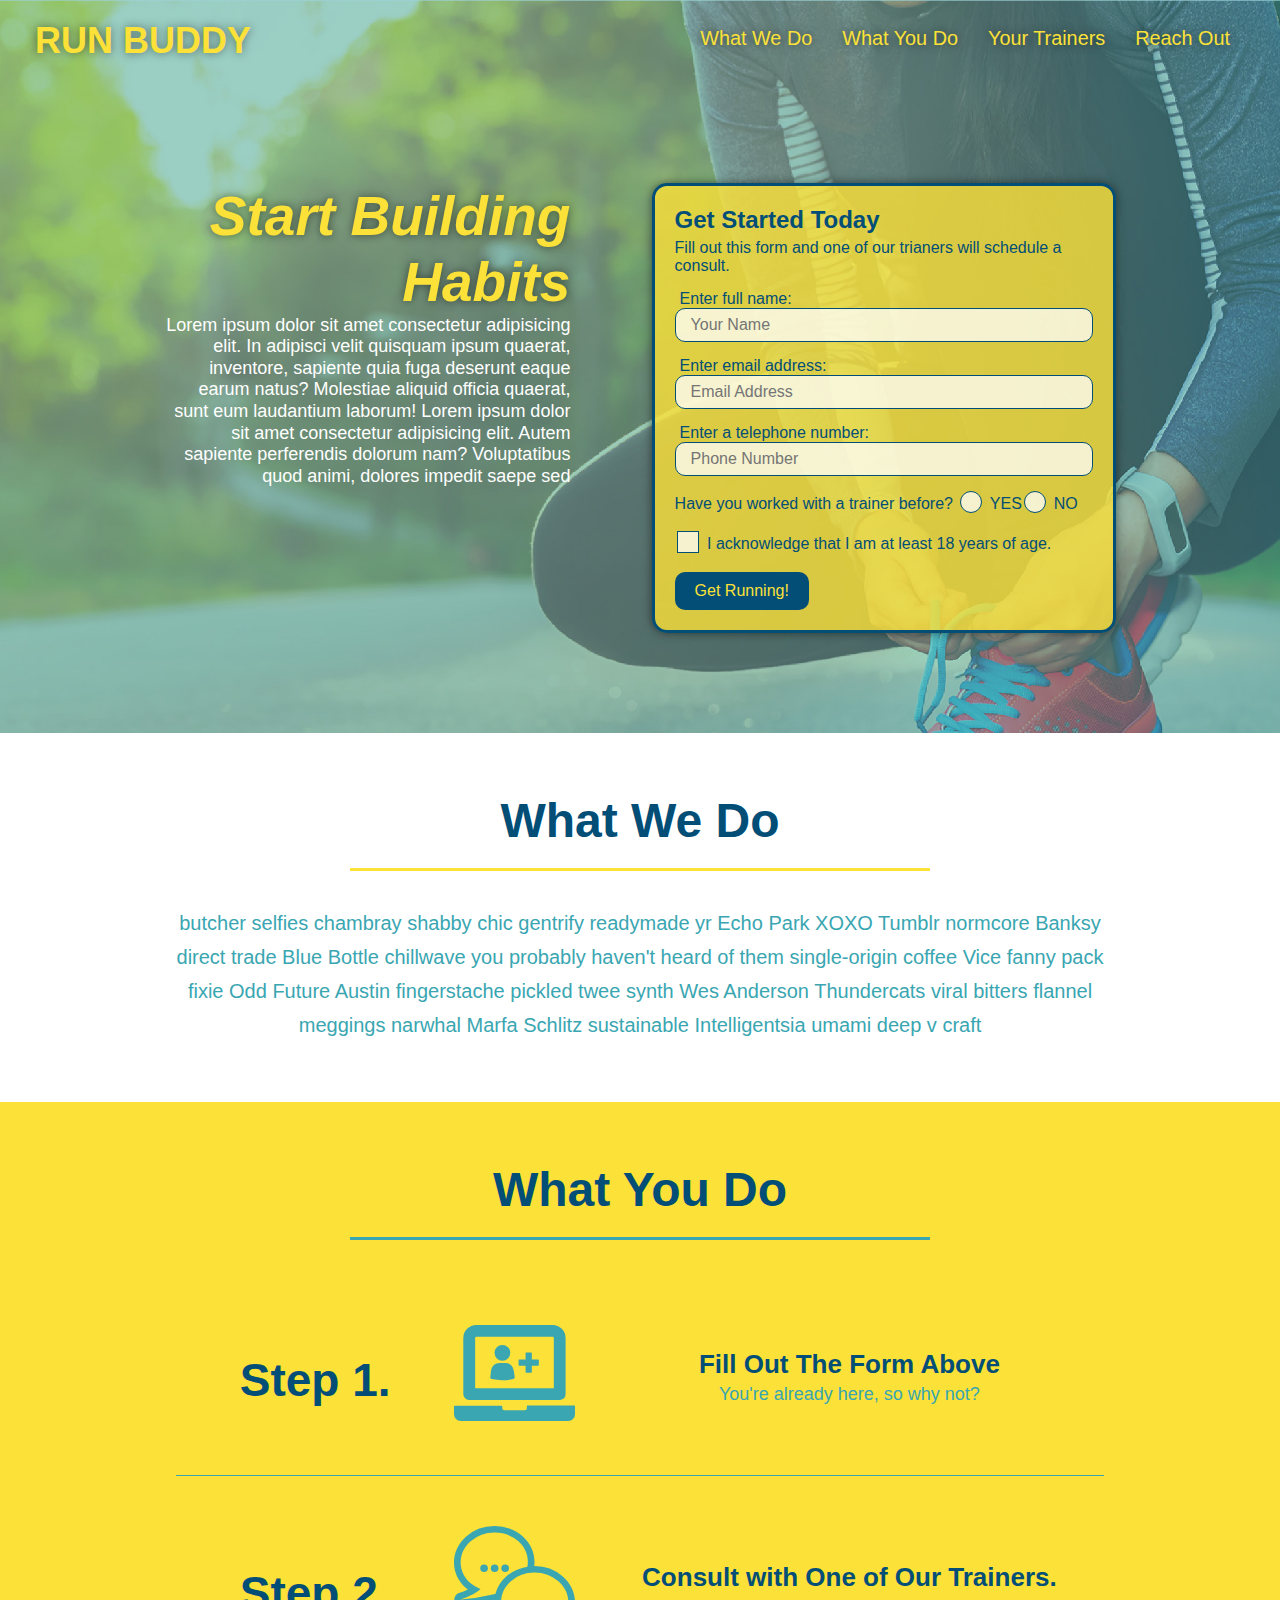
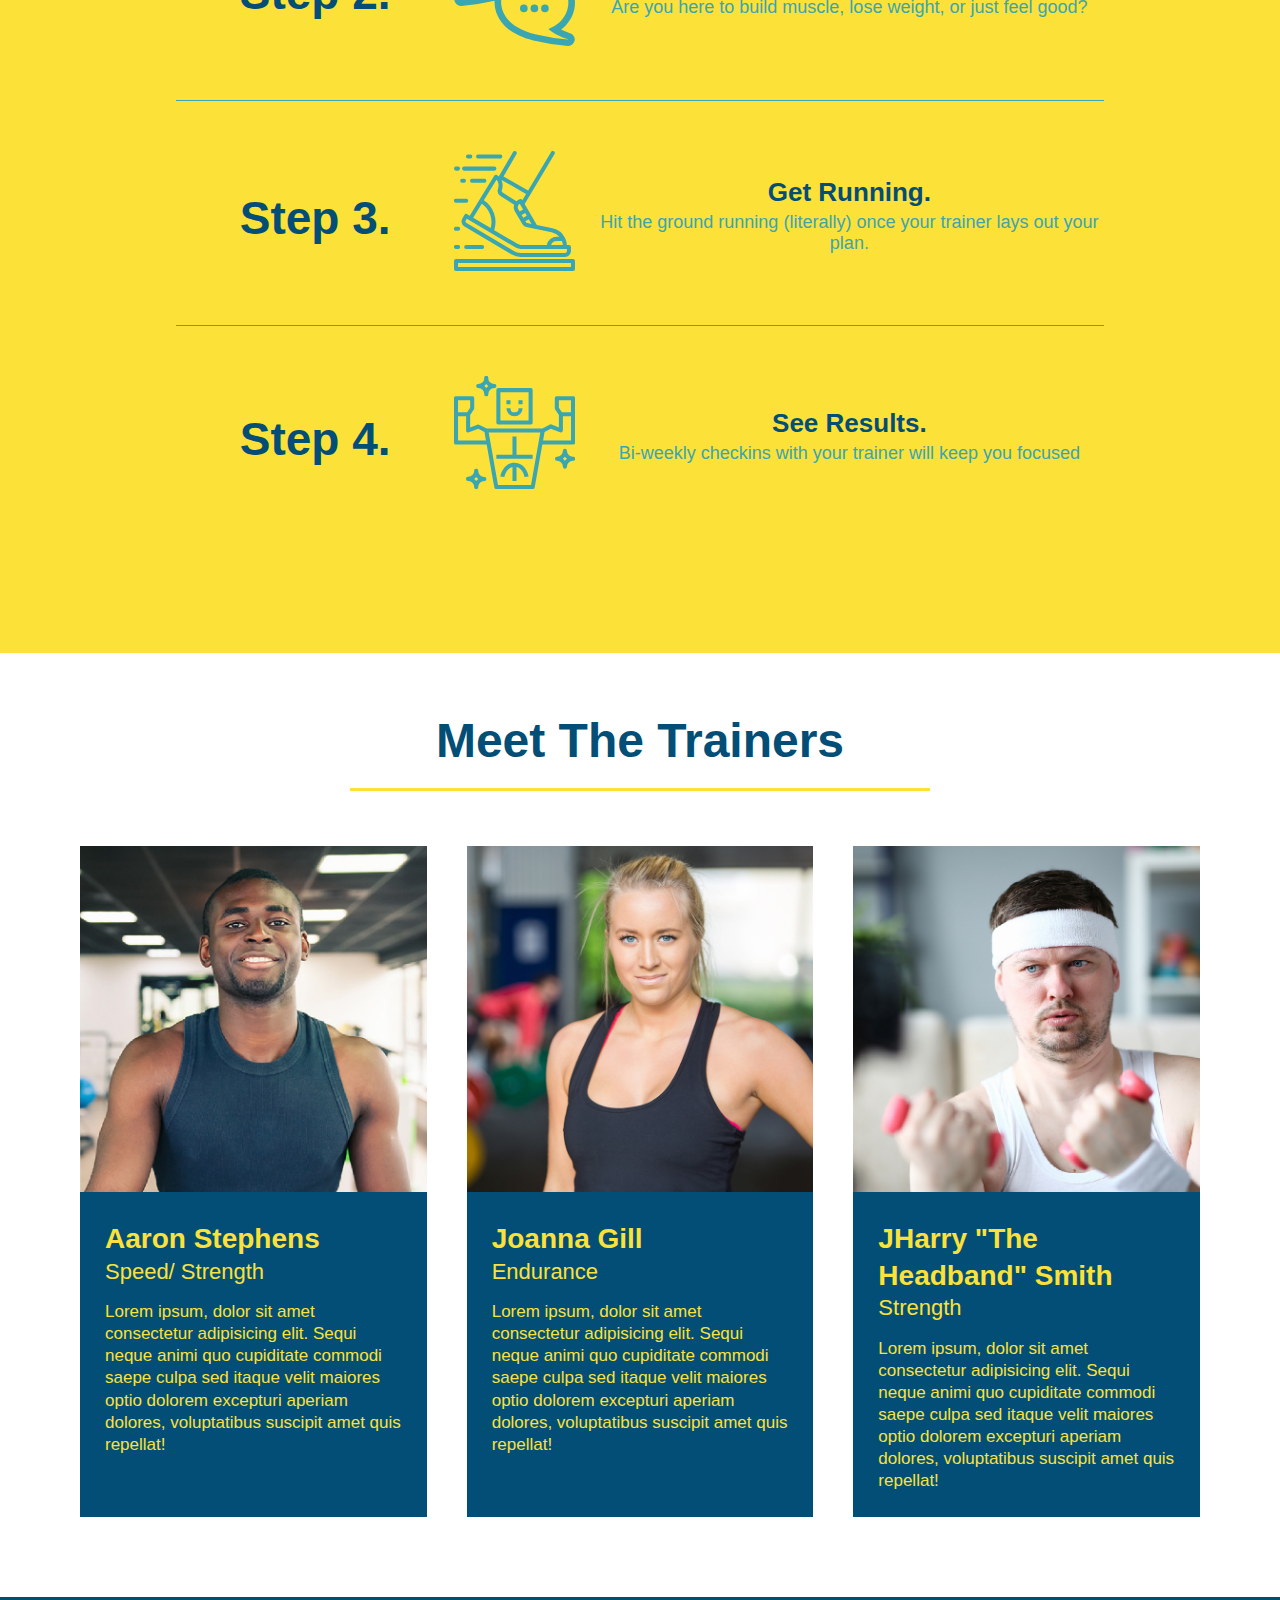
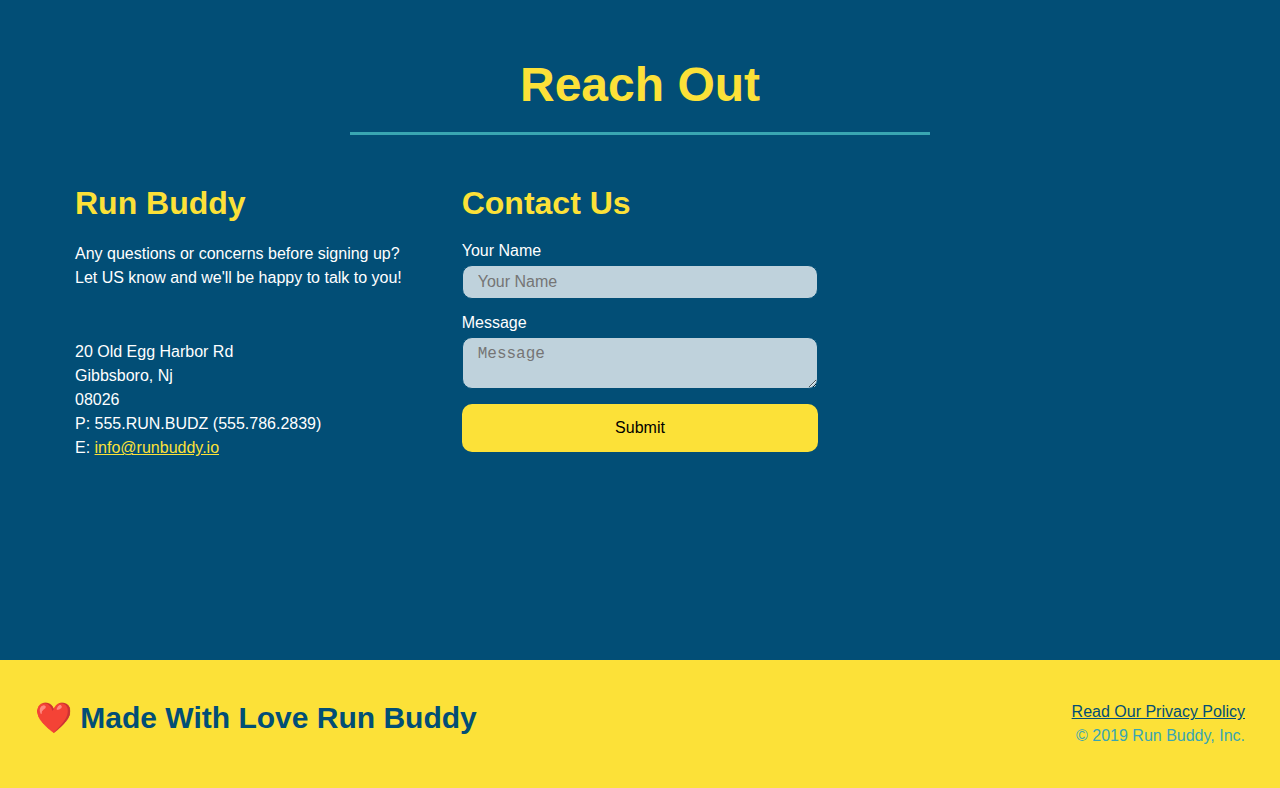
<file: index.html>
<!DOCTYPE html>
<html lang="en">
<head>
    <meta charset="UTF-8" />
    <title>Run Buddy</title>
    <link rel="stylesheet" href="./assets/css/style.css" />
    <meta name="viewport" content="width=device-width, initial-scale=1.0" />
  </head>

  <body>
<!--navigation -->
    <header>
         <h1> <a href="index.html">RUN BUDDY</a> </h1>
      <nav>
         <!-- Unordered list element -->
        <ul>
         <!-- List item element-->
         <li>
         <!-- Anchor element -->
            <a href="#what-we-do">What We Do</a>
          </li>
        <li>
            <a href="#what-you-do">What You Do</a>
          </li>
        <li>
            <a href="#your-trainers">Your Trainers</a>
          </li>
        <li>
            <a href="#reach-out">Reach Out</a>
           </li>
        </ul>  
      </nav>
    </header>
    
<!--hero-->
  <section class= "hero"> 
      <div class= "hero-cta"> 
      <h2> Start Building Habits </h2>
      <p> Lorem ipsum dolor sit amet consectetur adipisicing elit. In adipisci velit quisquam ipsum quaerat, inventore, sapiente quia fuga deserunt eaque earum natus? Molestiae aliquid officia quaerat, sunt eum laudantium laborum! Lorem ipsum dolor sit amet consectetur adipisicing elit. Autem sapiente perferendis dolorum nam? Voluptatibus quod animi, 
        dolores impedit saepe sed 
      </p>
    </div>
      <div class ="hero-form">
        <h3>Get Started Today</h3>
       <p>Fill out this form and one of our trianers will schedule a consult.</p>
        <!-- Form Elemnt-->
        <form> 
          <label for="name">Enter full name:</label>
          <input type="text" placeholder="Your Name" name="name" id="name" class="form-input"/>
          <label for="email">Enter email address:</label>
          <input type="text" placeholder="Email Address" name="email" id="email" class="form-input"/>
          <label for="phone">Enter a telephone number:</label>
          <input type="text" placeholder="Phone Number" name="phone" id="phone" class="form-input"/>
          <p>Have you worked with a trainer before?
            <!--Wrapped each input with their label using span element-->
            <span class="radio-wrapper">
              <input type="radio" name="Trainer-confirm" id="trainer-yes" />
              <label for="trainer-yes">YES</label>
            </span>
            <span class="radio-wrapper">
              <input type="radio" name="Trainer-confirm" id="trainer-no" />
              <label for="trainer-no">NO</label>
            </span>
          </p>
          <p>
            <span class ="checkbox-wrapper">
              <input type="checkbox" name="Age-confirm" id="checkbox" />
              <label for="checkbox" >I acknowledge that I am at least 18 years of age.</label>
            </span>
          </p> 
          <button type="submit">
            Get Running!
          </button>
        </form>
      </div>
  </section>

 <!--"what we do" section-->
  <section id="what-we-do" class="intro">
      <!--Flex added by using class "flex-row" -->
    <div class="flex-row">
         <h2 class="section-title primary-border">What We Do</h2> 
      </div>
      <div class="flex-row">
        <p>       
        butcher selfies chambray shabby chic gentrify readymade yr Echo Park XOXO Tumblr normcore Banksy direct trade 
        Blue  Bottle chillwave you probably haven't heard of them single-origin coffee Vice fanny pack fixie Odd Future Austin
        fingerstache pickled twee synth Wes Anderson Thundercats viral bitters flannel meggings narwhal Marfa Schlitz
        sustainable Intelligentsia umami deep v craft
      </p>
    </div>
  </section>
  
 <!-- "what you do" section-->
    <section id="what-you-do" class="steps">
         <!--Flex added by using class "flex-row" -->
         <div class="flex-row">
      <h2 class="section-title secondary-border">What You Do</h2>
      </div>
    <!-- Step 1-->
      <div class="step">
        <h3>Step 1.</h3>
        <div class="step-info">
          <div class="step-img">
            <img src="./assets/images/step-1.svg" alt="" />
          </div>
          <div class="step-text">
            <h4>Fill Out The Form Above</h4>
            <p>You're already here, so why not?</p>
          </div>
        </div>
      </div>
    <!-- Step 2-->
      <div class="step">
        <h3>Step 2.</h3>
        <div class="step-info">
          <div class="step-img">
            <img src="./assets/images/step-2.svg" alt="" />
          </div>
          <div class="step-text">
            <h4>Consult with One of Our Trainers.</h4>
            <p>Are you here to build muscle, lose weight, or just feel good?</p>
          </div>
        </div>
      </div>
    <!-- Step 3-->
      <div class="step">
        <h3>Step 3.</h3>
        <div class="step-info">
          <div class="step-img">
            <img src="./assets/images/step-3.svg" alt="" />
          </div>
          <div class="step-text">
            <h4>Get Running.</h4>
            <p>Hit the ground running (literally) once your trainer lays out your plan.</p>
          </div>
        </div>
      </div>
      <!-- Step 4 -->
      <div class="step">
        <h3>Step 4.</h3>
        <div class="step-info">
          <div class="step-img">
            <img src="./assets/images/step-4.svg" alt="" />
          </div>
          <div class="step-text">
            <h4>See Results.</h4>
            <p>Bi-weekly checkins with your trainer will keep you focused</p>
          </div>
        </div>
      </div>
    </section>

<!--"meet the trainers" section-->

<section id="your-trainers" >
         <!--Flex added by using class "flex-row" -->
         <div class="flex-row">
        <h2 class="section-title primary-border">
           Meet The Trainers
        </h2>
      </div>
<!-- Trainers-->
  <div class=" trainers">
      <!-- Trainer 1-->
        <article class ="trainer">
          <img src="./assets/images/trainer-1.jpg" alt="Arron Stephens in his workout clothers, ready to pump iron" />
          <div class= "trainer-bio ">
            <h3 class= "trainer-name">Aaron Stephens</h3>
            <h4 class= "trainer-role">Speed/ Strength</h4>
            <p>
              Lorem ipsum, dolor sit amet consectetur adipisicing elit. Sequi neque animi quo cupiditate commodi saepe culpa sed
              itaque velit maiores optio dolorem excepturi aperiam dolores, voluptatibus suscipit amet quis repellat!
            </p>
          </div>
        </article>

      <!-- Trainer 2-->
        <article class="trainer"> 
          <img src="./assets/images/trainer-2.jpg" alt="Joanna Gill cooling off after a workout" >
          <div class= "trainer-bio"> 
            <h3 class= "trainer-name">Joanna Gill</h3>
            <h4 class= "trainer-role">Endurance</h4>
            <p>
              Lorem ipsum, dolor sit amet consectetur adipisicing elit. Sequi neque animi quo cupiditate commodi saepe culpa sed
              itaque velit maiores optio dolorem excepturi aperiam dolores, voluptatibus suscipit amet quis repellat!
            </p>
          </div>
        </article>

      <!-- Trainer 3-->
        <article class="trainer">
          <img src="./assets/images/trainer-3.jpg" alt="Harry Smith wearing a headband and lifting comically small pink weights">
          <div class=" trainer-bio ">
            <h3 class= "trainer-name">JHarry "The Headband" Smith</h3>
            <h4 class= "trainer-role">Strength</h4>
            <p> 
              Lorem ipsum, dolor sit amet consectetur adipisicing elit. Sequi neque animi quo cupiditate commodi saepe culpa sed
              itaque velit maiores optio dolorem excepturi aperiam dolores, voluptatibus suscipit amet quis repellat!
            </p>
          </div>
        </article>
  </div>
</section>

 <!--""reach out" section"-->
    <section id="reach-out" class="contact">
      <h2 class="section-title secondary-border"> Reach Out</h2>

      <div class="contact-info" >
        <!-- contact form feature added -->
        <div>
            <h3>Run Buddy</h3>
            <p> Any questions or concerns before signing up?
            <br />
            Let US know and we'll be happy to talk to you!
            </p>
            <address>
              20 Old Egg Harbor Rd <br/>
              Gibbsboro, Nj <br/>
              08026<br/>
              P: 555.RUN.BUDZ (555.786.2839)<br/>
              E: <a href="mailto:info@runbuddy.io"> info@runbuddy.io</a>
            </address>
        </div>
        
      <div class="contact-form">
        <h3>Contact Us</h3>
        <form>
           <label for="contact-name">Your Name</label>
           <input type="text" id="contact-name" placeholder="Your Name" />
      
           <label for="contact-message">Message</label>
           <textarea id="contact-message" placeholder="Message"></textarea>
      
           <button type="submit">Submit</button>
          </form>
      </div>
        <!--Embed map link pasted-->
          <iframe src="https://www.google.com/maps/embed?pb=!1m18!1m12!1m3!1d3063.4083375783125!2d-74.96208618462147!3d39.842681279435915!2m3!1f0!2f0!3f0!3m2!1i1024!2i768!4f13.1!3m3!1m2!1s0x89c132d1c4db8c51%3A0x5052cd5d6c57ddbf!2s20%20Old%20Egg%20Harbor%20Rd%2C%20Gibbsboro%2C%20NJ%2008026!5e0!3m2!1sen!2sus!4v1651950019031!5m2!1sen!2sus" 
          width="600" 
          height="450" 
          style="border:0;" 
          allowfullscreen="" 
          loading="lazy" 
          referrerpolicy="no-referrer-when-downgrade">
        </iframe>        

      </div>
    </section>
<!--footer-->
    <footer>
        <h2>❤️ Made With Love Run Buddy</h2>
        <div>
            <a href="./privacy-policy.html">Read Our Privacy Policy</a><br />
            &copy; 2019 Run Buddy, Inc.
        </div>
    </footer>
  </body>
</html>
</file>
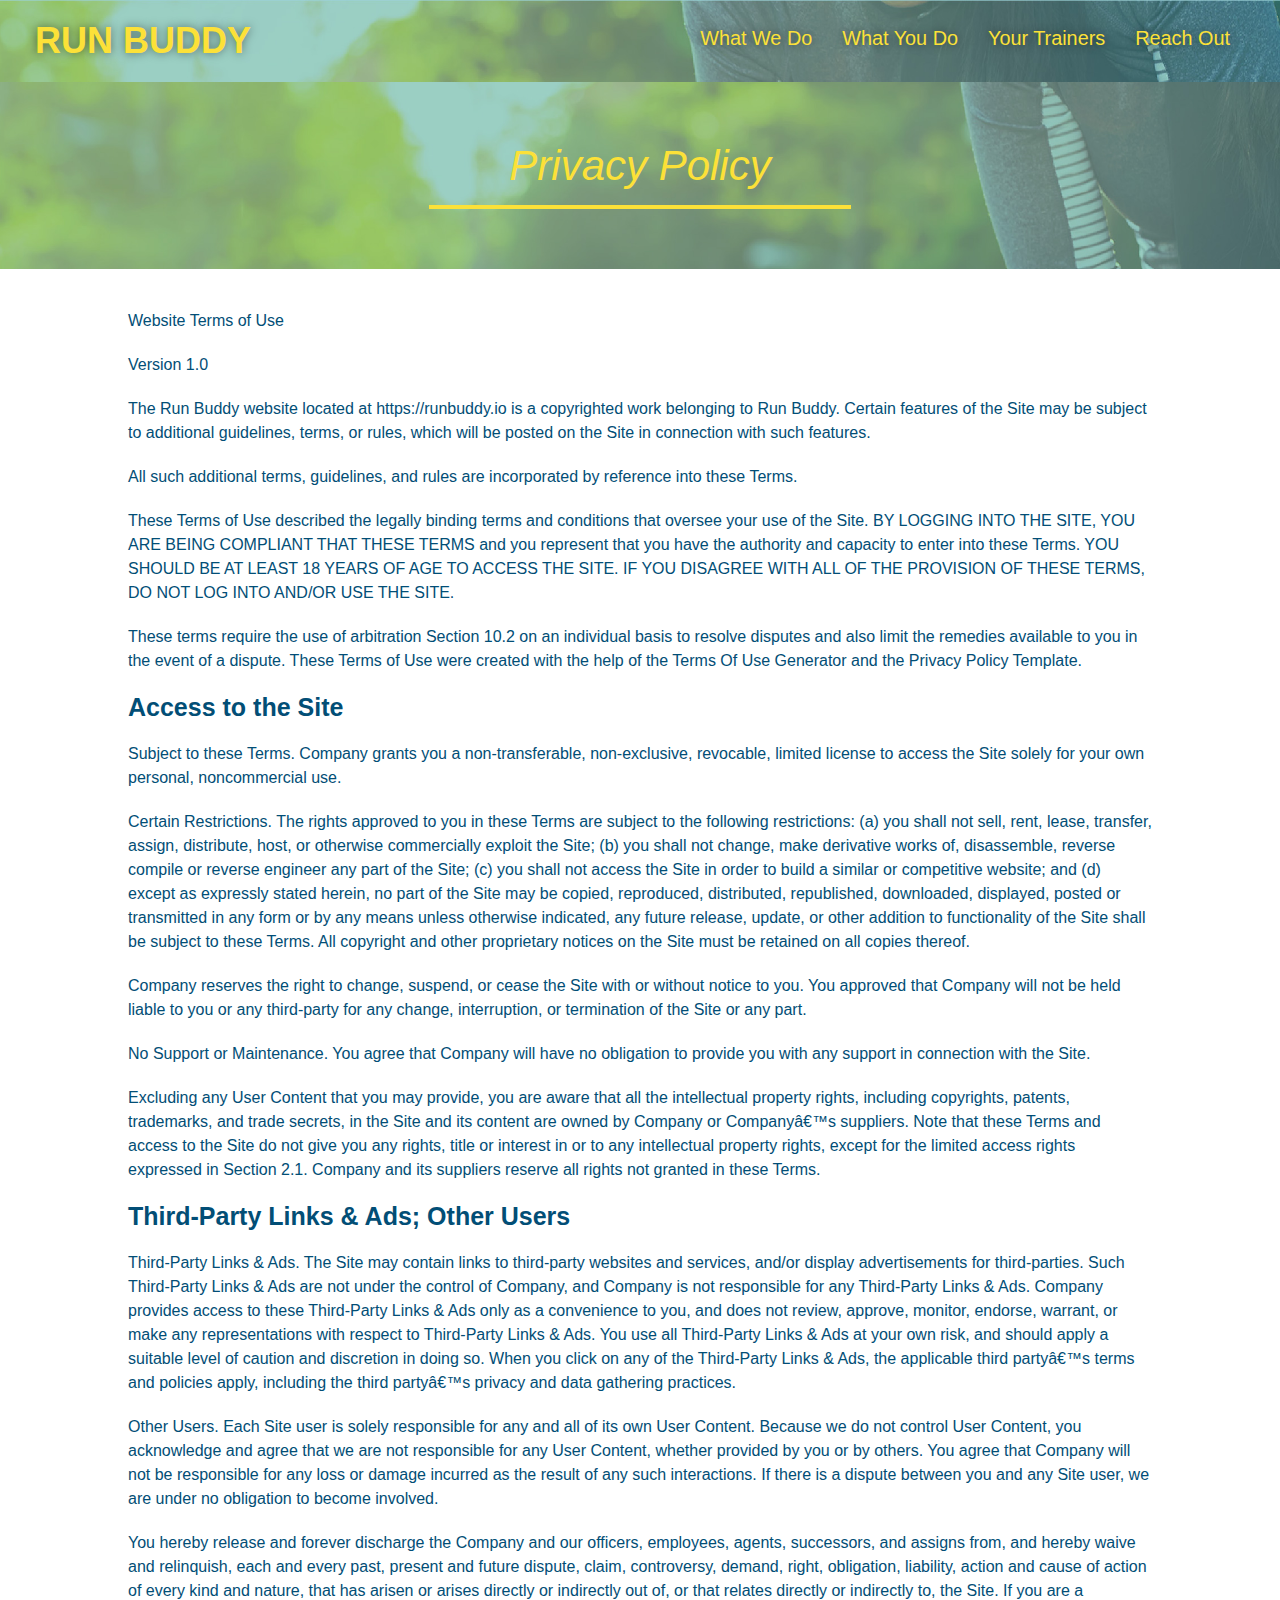
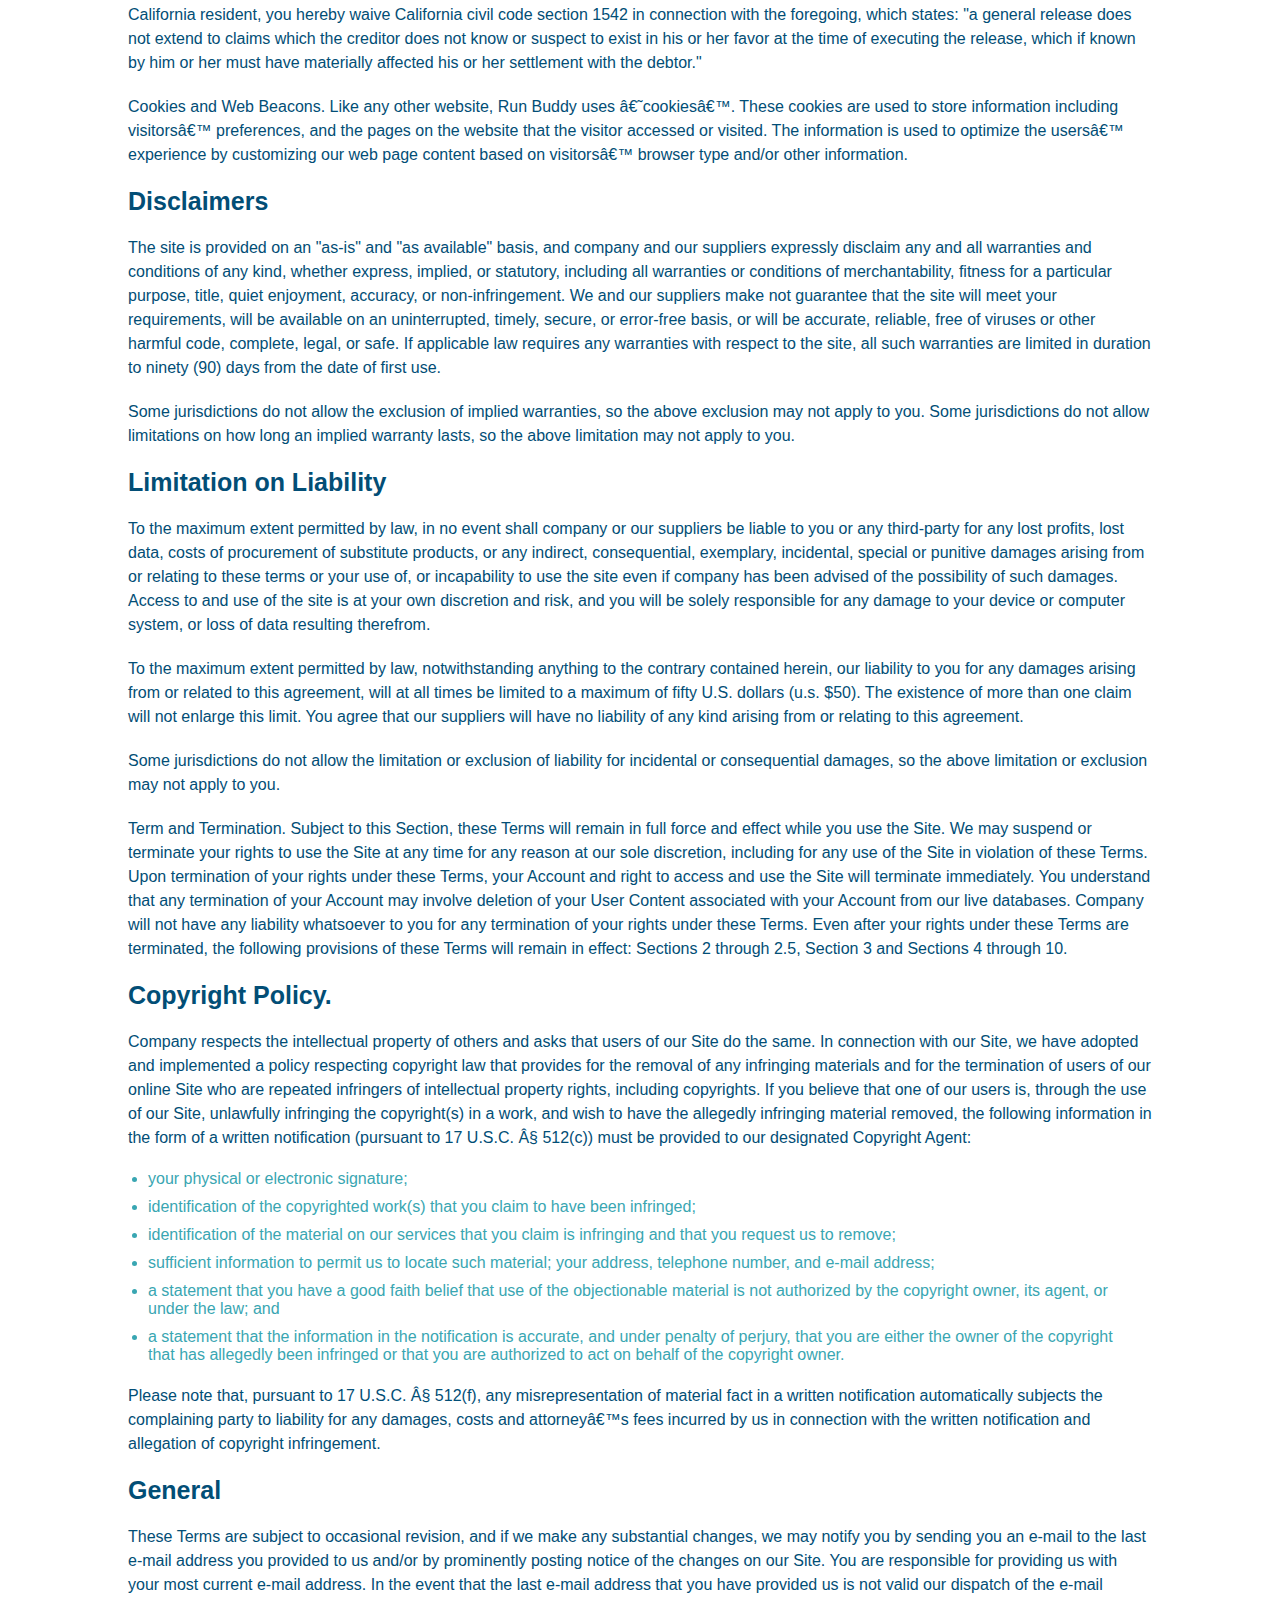
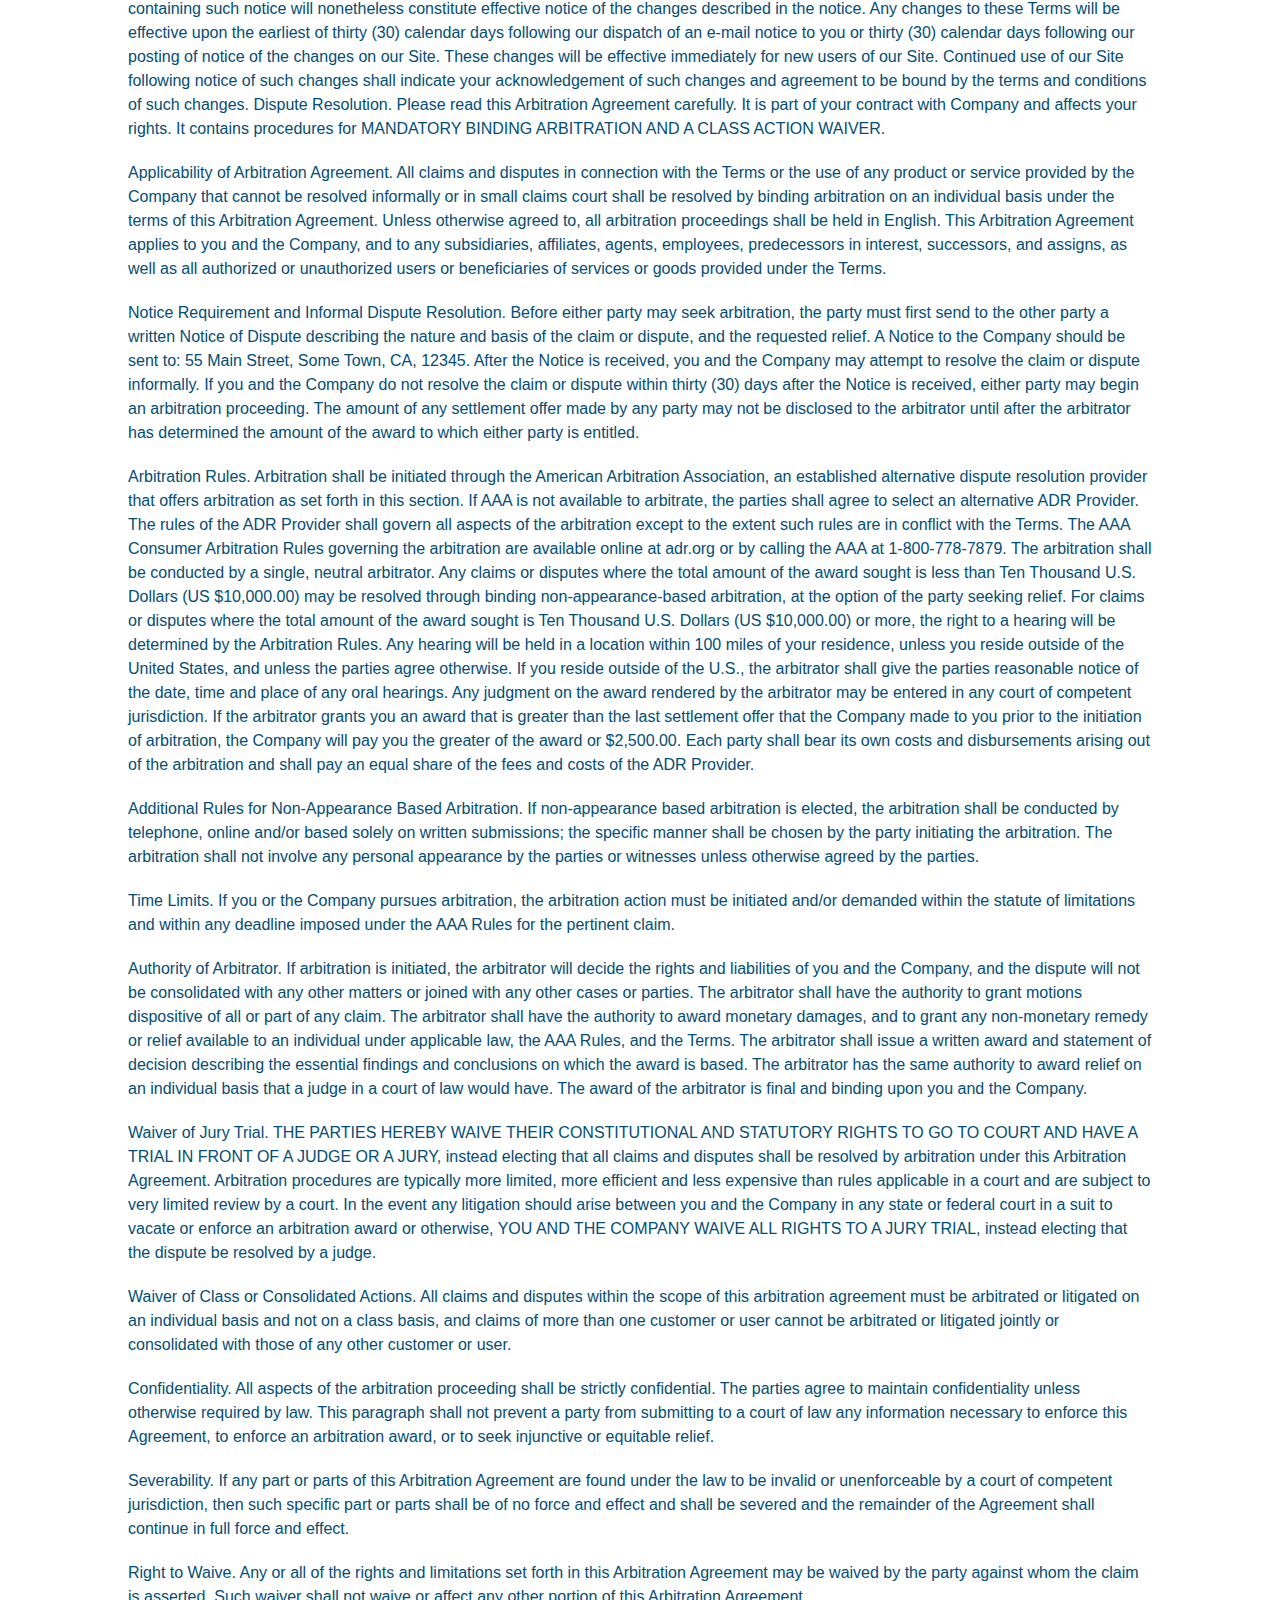
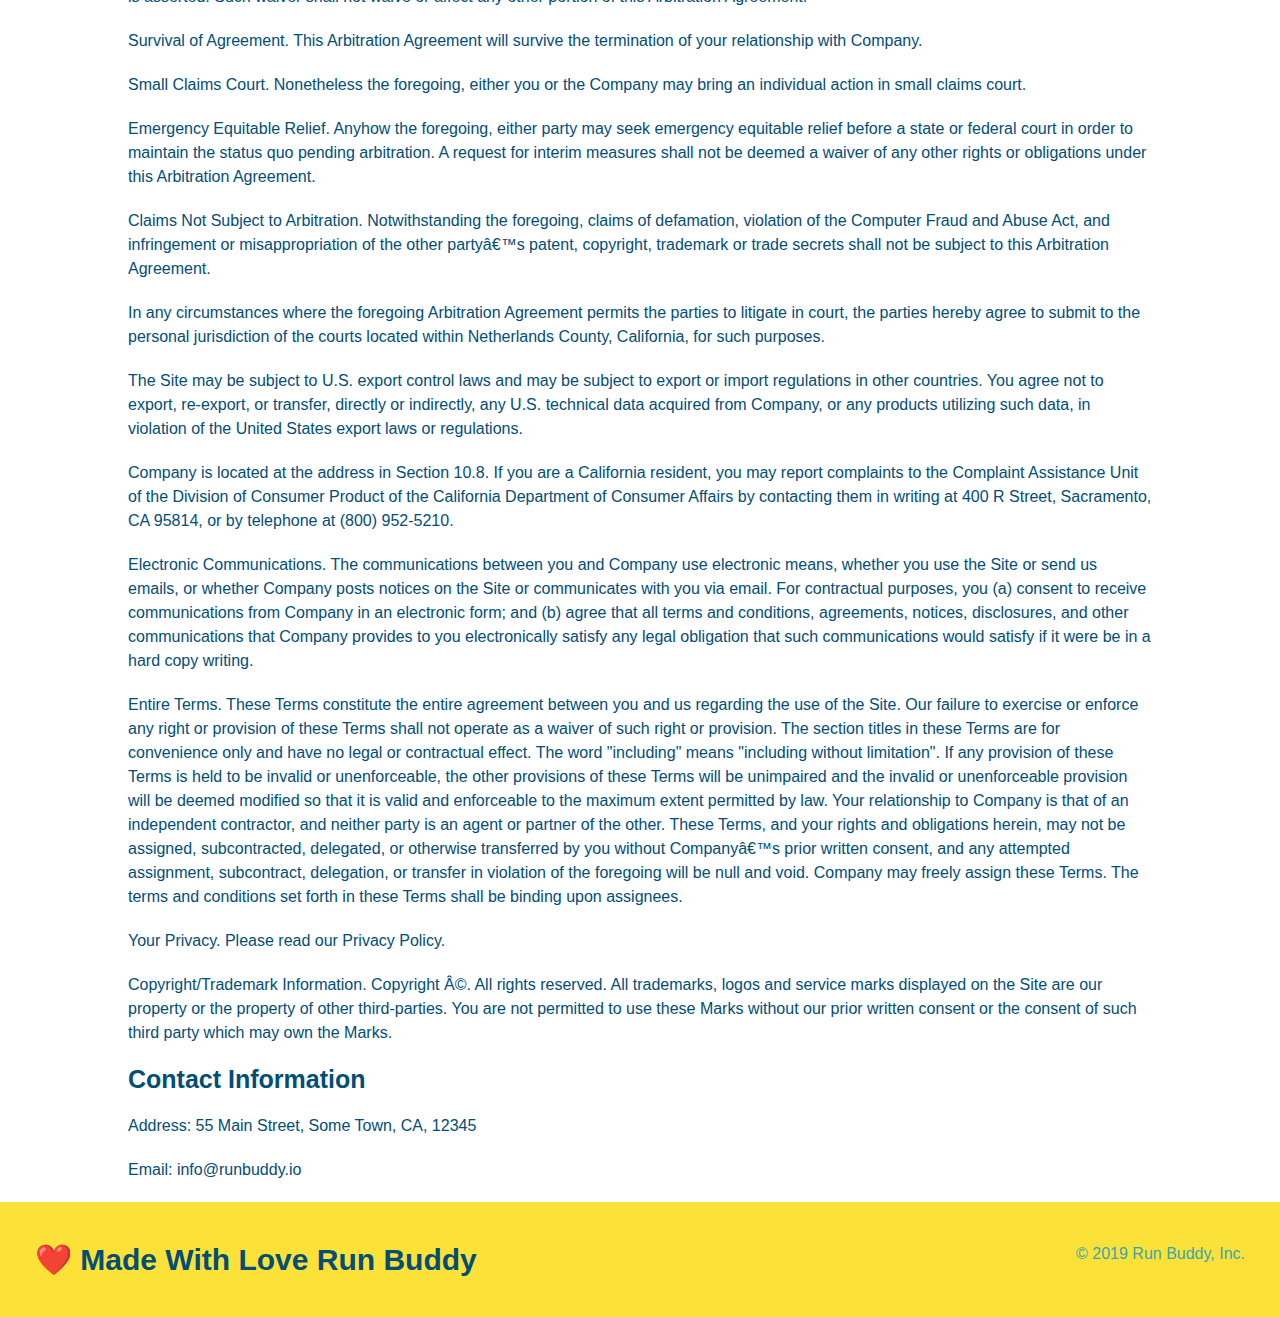
<file: privacy-policy.html>
<!DOCTYPE html>
<html lang="en">
<head>
    <meta charset="UTF-8" />
    <title>Privacy Policy - Run Buddy</title>

    <link rel="stylesheet" href="./assets/css/style.css" /> 

    <link rel="stylesheet" href="./assets/css/secondary-style.css"/>
  </head>
  <body>
    <header>
        <h1> <a href="index.html">RUN BUDDY</a> </h1>
     <nav>
        <!-- Unordered list element -->
       <ul>
        <!-- List item element-->
        <li>
        <!-- Anchor element -->
           <a href="./index.html#what-we-do">What We Do</a>
         </li>
       <li>
           <a href="./index.html#what-you-do">What You Do</a>
         </li>
       <li>
           <a href="./index.html#your-trainers">Your Trainers</a>
         </li>
       <li>
           <a href="./index.html#reach-out">Reach Out</a>
          </li>
       </ul>  
      </nav>
     </header>

   <section class ="hero">
       <h2 class="page-title">Privacy Policy</h2>
            
   </section>

   <article class="secondary-content">
    <p>
        Website Terms of Use
      </p>

      <p>
        Version 1.0
      </p>

      <p>
        The Run Buddy website located at https://runbuddy.io is a copyrighted work belonging to Run Buddy. Certain
        features of the Site may be subject to additional guidelines, terms, or rules, which will be posted on the Site
        in connection with such features.
      </p>

      <p>
        All such additional terms, guidelines, and rules are incorporated by reference into these Terms.
      </p>

      <p>
        These Terms of Use described the legally binding terms and conditions that oversee your use of the Site. BY
        LOGGING INTO THE SITE, YOU ARE BEING COMPLIANT THAT THESE TERMS and you represent that you have the authority
        and capacity to enter into these Terms. YOU SHOULD BE AT LEAST 18 YEARS OF AGE TO ACCESS THE SITE. IF YOU
        DISAGREE WITH ALL OF THE PROVISION OF THESE TERMS, DO NOT LOG INTO AND/OR USE THE SITE.
      </p>

      <p>
        These terms require the use of arbitration Section 10.2 on an individual basis to resolve disputes and also
        limit the remedies available to you in the event of a dispute. These Terms of Use were created with the help of
        the Terms Of Use Generator and the Privacy Policy Template.
      </p>

      <h3>
        Access to the Site
      </h3>

      <p>
        Subject to these Terms. Company grants you a non-transferable, non-exclusive, revocable, limited license to
        access the Site solely for your own personal, noncommercial use.
      </p>

      <p>
        Certain Restrictions. The rights approved to you in these Terms are subject to the following restrictions: (a)
        you shall not sell, rent, lease, transfer, assign, distribute, host, or otherwise commercially exploit the Site;
        (b) you shall not change, make derivative works of, disassemble, reverse compile or reverse engineer any part of
        the Site; (c) you shall not access the Site in order to build a similar or competitive website; and (d) except
        as expressly stated herein, no part of the Site may be copied, reproduced, distributed, republished, downloaded,
        displayed, posted or transmitted in any form or by any means unless otherwise indicated, any future release,
        update, or other addition to functionality of the Site shall be subject to these Terms. All copyright and other
        proprietary notices on the Site must be retained on all copies thereof.
      </p>

      <p>
        Company reserves the right to change, suspend, or cease the Site with or without notice to you. You approved
        that Company will not be held liable to you or any third-party for any change, interruption, or termination of
        the Site or any part.
      </p>

      <p>
        No Support or Maintenance. You agree that Company will have no obligation to provide you with any support in
        connection with the Site.
      </p>

      <p>
        Excluding any User Content that you may provide, you are aware that all the intellectual property rights,
        including copyrights, patents, trademarks, and trade secrets, in the Site and its content are owned by Company
        or Companyâ€™s suppliers. Note that these Terms and access to the Site do not give you any rights, title or
        interest in or to any intellectual property rights, except for the limited access rights expressed in Section
        2.1. Company and its suppliers reserve all rights not granted in these Terms.
      </p>

      <h3>
        Third-Party Links & Ads; Other Users
      </h3>

      <p>
        Third-Party Links & Ads. The Site may contain links to third-party websites and services, and/or display
        advertisements for third-parties. Such Third-Party Links & Ads are not under the control of Company, and Company
        is not responsible for any Third-Party Links & Ads. Company provides access to these Third-Party Links & Ads
        only as a convenience to you, and does not review, approve, monitor, endorse, warrant, or make any
        representations with respect to Third-Party Links & Ads. You use all Third-Party Links & Ads at your own risk,
        and should apply a suitable level of caution and discretion in doing so. When you click on any of the
        Third-Party Links & Ads, the applicable third partyâ€™s terms and policies apply, including the third partyâ€™s
        privacy and data gathering practices.
      </p>

      <p>
        Other Users. Each Site user is solely responsible for any and all of its own User Content. Because we do not
        control User Content, you acknowledge and agree that we are not responsible for any User Content, whether
        provided by you or by others. You agree that Company will not be responsible for any loss or damage incurred as
        the result of any such interactions. If there is a dispute between you and any Site user, we are under no
        obligation to become involved.
      </p>

      <p>
        You hereby release and forever discharge the Company and our officers, employees, agents, successors, and
        assigns from, and hereby waive and relinquish, each and every past, present and future dispute, claim,
        controversy, demand, right, obligation, liability, action and cause of action of every kind and nature, that has
        arisen or arises directly or indirectly out of, or that relates directly or indirectly to, the Site. If you are
        a California resident, you hereby waive California civil code section 1542 in connection with the foregoing,
        which states: "a general release does not extend to claims which the creditor does not know or suspect to exist
        in his or her favor at the time of executing the release, which if known by him or her must have materially
        affected his or her settlement with the debtor."
      </p>

      <p>
        Cookies and Web Beacons. Like any other website, Run Buddy uses â€˜cookiesâ€™. These cookies are used to store
        information including visitorsâ€™ preferences, and the pages on the website that the visitor accessed or visited.
        The information is used to optimize the usersâ€™ experience by customizing our web page content based on visitorsâ€™
        browser type and/or other information.
      </p>

      <h3>
        Disclaimers
      </h3>

      <p>
        The site is provided on an "as-is" and "as available" basis, and company and our suppliers expressly disclaim
        any and all warranties and conditions of any kind, whether express, implied, or statutory, including all
        warranties or conditions of merchantability, fitness for a particular purpose, title, quiet enjoyment, accuracy,
        or non-infringement. We and our suppliers make not guarantee that the site will meet your requirements, will be
        available on an uninterrupted, timely, secure, or error-free basis, or will be accurate, reliable, free of
        viruses or other harmful code, complete, legal, or safe. If applicable law requires any warranties with respect
        to the site, all such warranties are limited in duration to ninety (90) days from the date of first use.
      </p>

      <p>
        Some jurisdictions do not allow the exclusion of implied warranties, so the above exclusion may not apply to
        you. Some jurisdictions do not allow limitations on how long an implied warranty lasts, so the above limitation
        may not apply to you.
      </p>

      <h3>
        Limitation on Liability
      </h3>

      <p>
        To the maximum extent permitted by law, in no event shall company or our suppliers be liable to you or any
        third-party for any lost profits, lost data, costs of procurement of substitute products, or any indirect,
        consequential, exemplary, incidental, special or punitive damages arising from or relating to these terms or
        your use of, or incapability to use the site even if company has been advised of the possibility of such
        damages. Access to and use of the site is at your own discretion and risk, and you will be solely responsible
        for any damage to your device or computer system, or loss of data resulting therefrom.
      </p>

      <p>
        To the maximum extent permitted by law, notwithstanding anything to the contrary contained herein, our liability
        to you for any damages arising from or related to this agreement, will at all times be limited to a maximum of
        fifty U.S. dollars (u.s. $50). The existence of more than one claim will not enlarge this limit. You agree that
        our suppliers will have no liability of any kind arising from or relating to this agreement.
      </p>

      <p>
        Some jurisdictions do not allow the limitation or exclusion of liability for incidental or consequential
        damages, so the above limitation or exclusion may not apply to you.
      </p>

      <p>
        Term and Termination. Subject to this Section, these Terms will remain in full force and effect while you use
        the Site. We may suspend or terminate your rights to use the Site at any time for any reason at our sole
        discretion, including for any use of the Site in violation of these Terms. Upon termination of your rights under
        these Terms, your Account and right to access and use the Site will terminate immediately. You understand that
        any termination of your Account may involve deletion of your User Content associated with your Account from our
        live databases. Company will not have any liability whatsoever to you for any termination of your rights under
        these Terms. Even after your rights under these Terms are terminated, the following provisions of these Terms
        will remain in effect: Sections 2 through 2.5, Section 3 and Sections 4 through 10.
      </p>

      <h3>
        Copyright Policy.
      </h3>

      <p>
        Company respects the intellectual property of others and asks that users of our Site do the same. In connection
        with our Site, we have adopted and implemented a policy respecting copyright law that provides for the removal
        of any infringing materials and for the termination of users of our online Site who are repeated infringers of
        intellectual property rights, including copyrights. If you believe that one of our users is, through the use of
        our Site, unlawfully infringing the copyright(s) in a work, and wish to have the allegedly infringing material
        removed, the following information in the form of a written notification (pursuant to 17 U.S.C. Â§ 512(c)) must
        be provided to our designated Copyright Agent:
      </p>

      <ul>
        <li>
          your physical or electronic signature;
        </li>
        <li>
          identification of the copyrighted work(s) that you claim to have been infringed;
        </li>
        <li>
          identification of the material on our services that you claim is infringing and that you request us to remove;
        </li>
        <li>
          sufficient information to permit us to locate such material; your address, telephone number, and e-mail
          address;
        </li>
        <li>
          a statement that you have a good faith belief that use of the objectionable material is not authorized by the
          copyright owner, its agent, or under the law; and
        </li>
        <li>
          a statement that the information in the notification is accurate, and under penalty of perjury, that you are
          either the owner of the copyright that has allegedly been infringed or that you are authorized to act on
          behalf of the copyright owner.
        </li>
      </ul>

      <p>
        Please note that, pursuant to 17 U.S.C. Â§ 512(f), any misrepresentation of material fact in a written
        notification automatically subjects the complaining party to liability for any damages, costs and attorneyâ€™s
        fees incurred by us in connection with the written notification and allegation of copyright infringement.
      </p>

      <h3>
        General
      </h3>

      <p>
        These Terms are subject to occasional revision, and if we make any substantial changes, we may notify you by
        sending you an e-mail to the last e-mail address you provided to us and/or by prominently posting notice of the
        changes on our Site. You are responsible for providing us with your most current e-mail address. In the event
        that the last e-mail address that you have provided us is not valid our dispatch of the e-mail containing such
        notice will nonetheless constitute effective notice of the changes described in the notice. Any changes to these
        Terms will be effective upon the earliest of thirty (30) calendar days following our dispatch of an e-mail
        notice to you or thirty (30) calendar days following our posting of notice of the changes on our Site. These
        changes will be effective immediately for new users of our Site. Continued use of our Site following notice of
        such changes shall indicate your acknowledgement of such changes and agreement to be bound by the terms and
        conditions of such changes. Dispute Resolution. Please read this Arbitration Agreement carefully. It is part of
        your contract with Company and affects your rights. It contains procedures for MANDATORY BINDING ARBITRATION AND
        A CLASS ACTION WAIVER.
      </p>

      <p>
        Applicability of Arbitration Agreement. All claims and disputes in connection with the Terms or the use of any
        product or service provided by the Company that cannot be resolved informally or in small claims court shall be
        resolved by binding arbitration on an individual basis under the terms of this Arbitration Agreement. Unless
        otherwise agreed to, all arbitration proceedings shall be held in English. This Arbitration Agreement applies to
        you and the Company, and to any subsidiaries, affiliates, agents, employees, predecessors in interest,
        successors, and assigns, as well as all authorized or unauthorized users or beneficiaries of services or goods
        provided under the Terms.
      </p>

      <p>
        Notice Requirement and Informal Dispute Resolution. Before either party may seek arbitration, the party must
        first send to the other party a written Notice of Dispute describing the nature and basis of the claim or
        dispute, and the requested relief. A Notice to the Company should be sent to: 55 Main Street, Some Town, CA,
        12345. After the Notice is received, you and the Company may attempt to resolve the claim or dispute informally.
        If you and the Company do not resolve the claim or dispute within thirty (30) days after the Notice is received,
        either party may begin an arbitration proceeding. The amount of any settlement offer made by any party may not
        be disclosed to the arbitrator until after the arbitrator has determined the amount of the award to which either
        party is entitled.
      </p>

      <p>
        Arbitration Rules. Arbitration shall be initiated through the American Arbitration Association, an established
        alternative dispute resolution provider that offers arbitration as set forth in this section. If AAA is not
        available to arbitrate, the parties shall agree to select an alternative ADR Provider. The rules of the ADR
        Provider shall govern all aspects of the arbitration except to the extent such rules are in conflict with the
        Terms. The AAA Consumer Arbitration Rules governing the arbitration are available online at adr.org or by
        calling the AAA at 1-800-778-7879. The arbitration shall be conducted by a single, neutral arbitrator. Any
        claims or disputes where the total amount of the award sought is less than Ten Thousand U.S. Dollars (US
        $10,000.00) may be resolved through binding non-appearance-based arbitration, at the option of the party seeking
        relief. For claims or disputes where the total amount of the award sought is Ten Thousand U.S. Dollars (US
        $10,000.00) or more, the right to a hearing will be determined by the Arbitration Rules. Any hearing will be
        held in a location within 100 miles of your residence, unless you reside outside of the United States, and
        unless the parties agree otherwise. If you reside outside of the U.S., the arbitrator shall give the parties
        reasonable notice of the date, time and place of any oral hearings. Any judgment on the award rendered by the
        arbitrator may be entered in any court of competent jurisdiction. If the arbitrator grants you an award that is
        greater than the last settlement offer that the Company made to you prior to the initiation of arbitration, the
        Company will pay you the greater of the award or $2,500.00. Each party shall bear its own costs and
        disbursements arising out of the arbitration and shall pay an equal share of the fees and costs of the ADR
        Provider.
      </p>

      <p>
        Additional Rules for Non-Appearance Based Arbitration. If non-appearance based arbitration is elected, the
        arbitration shall be conducted by telephone, online and/or based solely on written submissions; the specific
        manner shall be chosen by the party initiating the arbitration. The arbitration shall not involve any personal
        appearance by the parties or witnesses unless otherwise agreed by the parties.
      </p>

      <p>
        Time Limits. If you or the Company pursues arbitration, the arbitration action must be initiated and/or demanded
        within the statute of limitations and within any deadline imposed under the AAA Rules for the pertinent claim.
      </p>

      <p>
        Authority of Arbitrator. If arbitration is initiated, the arbitrator will decide the rights and liabilities of
        you and the Company, and the dispute will not be consolidated with any other matters or joined with any other
        cases or parties. The arbitrator shall have the authority to grant motions dispositive of all or part of any
        claim. The arbitrator shall have the authority to award monetary damages, and to grant any non-monetary remedy
        or relief available to an individual under applicable law, the AAA Rules, and the Terms. The arbitrator shall
        issue a written award and statement of decision describing the essential findings and conclusions on which the
        award is based. The arbitrator has the same authority to award relief on an individual basis that a judge in a
        court of law would have. The award of the arbitrator is final and binding upon you and the Company.
      </p>

      <p>
        Waiver of Jury Trial. THE PARTIES HEREBY WAIVE THEIR CONSTITUTIONAL AND STATUTORY RIGHTS TO GO TO COURT AND HAVE
        A TRIAL IN FRONT OF A JUDGE OR A JURY, instead electing that all claims and disputes shall be resolved by
        arbitration under this Arbitration Agreement. Arbitration procedures are typically more limited, more efficient
        and less expensive than rules applicable in a court and are subject to very limited review by a court. In the
        event any litigation should arise between you and the Company in any state or federal court in a suit to vacate
        or enforce an arbitration award or otherwise, YOU AND THE COMPANY WAIVE ALL RIGHTS TO A JURY TRIAL, instead
        electing that the dispute be resolved by a judge.
      </p>

      <p>
        Waiver of Class or Consolidated Actions. All claims and disputes within the scope of this arbitration agreement
        must be arbitrated or litigated on an individual basis and not on a class basis, and claims of more than one
        customer or user cannot be arbitrated or litigated jointly or consolidated with those of any other customer or
        user.
      </p>

      <p>
        Confidentiality. All aspects of the arbitration proceeding shall be strictly confidential. The parties agree to
        maintain confidentiality unless otherwise required by law. This paragraph shall not prevent a party from
        submitting to a court of law any information necessary to enforce this Agreement, to enforce an arbitration
        award, or to seek injunctive or equitable relief.
      </p>

      <p>
        Severability. If any part or parts of this Arbitration Agreement are found under the law to be invalid or
        unenforceable by a court of competent jurisdiction, then such specific part or parts shall be of no force and
        effect and shall be severed and the remainder of the Agreement shall continue in full force and effect.
      </p>

      <p>
        Right to Waive. Any or all of the rights and limitations set forth in this Arbitration Agreement may be waived
        by the party against whom the claim is asserted. Such waiver shall not waive or affect any other portion of this
        Arbitration Agreement.
      </p>

      <p>
        Survival of Agreement. This Arbitration Agreement will survive the termination of your relationship with
        Company.
      </p>

      <p>
        Small Claims Court. Nonetheless the foregoing, either you or the Company may bring an individual action in small
        claims court.
      </p>

      <p>
        Emergency Equitable Relief. Anyhow the foregoing, either party may seek emergency equitable relief before a
        state or federal court in order to maintain the status quo pending arbitration. A request for interim measures
        shall not be deemed a waiver of any other rights or obligations under this Arbitration Agreement.
      </p>

      <p>
        Claims Not Subject to Arbitration. Notwithstanding the foregoing, claims of defamation, violation of the
        Computer Fraud and Abuse Act, and infringement or misappropriation of the other partyâ€™s patent, copyright,
        trademark or trade secrets shall not be subject to this Arbitration Agreement.
      </p>

      <p>
        In any circumstances where the foregoing Arbitration Agreement permits the parties to litigate in court, the
        parties hereby agree to submit to the personal jurisdiction of the courts located within Netherlands County,
        California, for such purposes.
      </p>

      <p>
        The Site may be subject to U.S. export control laws and may be subject to export or import regulations in other
        countries. You agree not to export, re-export, or transfer, directly or indirectly, any U.S. technical data
        acquired from Company, or any products utilizing such data, in violation of the United States export laws or
        regulations.
      </p>

      <p>
        Company is located at the address in Section 10.8. If you are a California resident, you may report complaints
        to the Complaint Assistance Unit of the Division of Consumer Product of the California Department of Consumer
        Affairs by contacting them in writing at 400 R Street, Sacramento, CA 95814, or by telephone at (800) 952-5210.
      </p>

      <p>
        Electronic Communications. The communications between you and Company use electronic means, whether you use the
        Site or send us emails, or whether Company posts notices on the Site or communicates with you via email. For
        contractual purposes, you (a) consent to receive communications from Company in an electronic form; and (b)
        agree that all terms and conditions, agreements, notices, disclosures, and other communications that Company
        provides to you electronically satisfy any legal obligation that such communications would satisfy if it were be
        in a hard copy writing.
      </p>

      <p>
        Entire Terms. These Terms constitute the entire agreement between you and us regarding the use of the Site. Our
        failure to exercise or enforce any right or provision of these Terms shall not operate as a waiver of such right
        or provision. The section titles in these Terms are for convenience only and have no legal or contractual
        effect. The word "including" means "including without limitation". If any provision of these Terms is held to be
        invalid or unenforceable, the other provisions of these Terms will be unimpaired and the invalid or
        unenforceable provision will be deemed modified so that it is valid and enforceable to the maximum extent
        permitted by law. Your relationship to Company is that of an independent contractor, and neither party is an
        agent or partner of the other. These Terms, and your rights and obligations herein, may not be assigned,
        subcontracted, delegated, or otherwise transferred by you without Companyâ€™s prior written consent, and any
        attempted assignment, subcontract, delegation, or transfer in violation of the foregoing will be null and void.
        Company may freely assign these Terms. The terms and conditions set forth in these Terms shall be binding upon
        assignees.
      </p>

      <p>
        Your Privacy. Please read our Privacy Policy.
      </p>

      <p>
        Copyright/Trademark Information. Copyright Â©. All rights reserved. All trademarks, logos and service marks
        displayed on the Site are our property or the property of other third-parties. You are not permitted to use
        these Marks without our prior written consent or the consent of such third party which may own the Marks.
      </p>

      <h3>
        Contact Information
      </h3>

      <p>
        Address: 55 Main Street, Some Town, CA, 12345
      </p>

      <p>
        Email: info@runbuddy.io
      </p>


   </article>

   <footer>
    <h2>❤️ Made With Love Run Buddy</h2>
    <div>
        
        &copy; 2019 Run Buddy, Inc.
    </div>
</footer>
  </body>
</html>
</file>
<file: assets/css/style.css>
*{
    margin: 0;
    padding: 0;
    box-sizing: border-box;
}

:root {
  --primary-color: #fce138;
  --secondary-color: #024e76;
  --tertiary-color: #39a6b2;
}
body {
   color: var(--tertiary-color);
   font-family: Helvetica, Arial, sans-serif; 
  }
  /* apply styles to <header> */

      header{
      padding: 20px 35px;
      background-image: url("../images/hero-bg.jpg");
      background-size: cover;
      background-position: center;
      display: flex;
      justify-content: space-between;
      flex-wrap: wrap;
      position: -webkit-sticky;
      position: sticky;
      top: 0;
      background-attachment: fixed;
      background-position: 80%;
      z-index: 9999;
      }

      header h1 {
      font-weight: bold;
      font-size: 36px;
      color: var(--primary-color);
      margin: 0;
      text-shadow: 0 0 10px rgba(0, 0, 0, 0.5);
      }

      header a{
      text-decoration: none;
      color: var(--primary-color);   
      }

      header nav {
       margin: 7px 0;
      }
  
      header nav ul {
        display: flex;
        flex-wrap: wrap;
        justify-content: space-between;
        align-items: center;
        list-style: none;
      }
  
      header nav ul li a {
       padding: 10px 15px;
       font-weight: lighter;
       font-size: 1.55vw;
       text-shadow: 0 0 10px rgba(0, 0, 0, 0.5);
      }
      /* hover added */
      header nav ul li a:hover {
        background: var(--primary-color);
        color: var(--secondary-color);
        border-radius: 15px;
        text-shadow: none;
      }


 /* Hero Style Start */
      .hero {
        background-image: url("../images/hero-bg.jpg");
        background-size: cover;
        background-position: center;
        display: flex;
        justify-content: center;
        flex-wrap: wrap;
        align-items: flex-start;
        background-attachment: fixed;
        background-position: 80%;
        }

       .hero-cta {
         width: 35%;
         text-align: right;
         margin: 3.5%;
         color: #fff;
         font-size: 18px;
         line-height: 1.2;
         }
         .hero-cta h2 {
          font-style: italic;
          font-size: 55px;
          color: var(--primary-color);
          text-shadow: 0 0 10px rgba(0, 0, 0, 0.5);
        }

      .hero-form{
        border: 3px solid var(--secondary-color);
        background-color: rgba(252, 225, 56, .8);
        padding: 20px;
        color: var(--secondary-color);
        width: 40%;
        margin: 3.5%;
        box-shadow: 0 0 10px rgba(0, 0, 0, 0.5);
        border-radius: 15px;
}

      .hero-form h3 {
        font-size: 24px;
        margin: 0;
}
      .hero-form p {
        margin: 5px 0 15px 0;
}

      .form-input {
        border: 1px solid var(--secondary-color);
        display: block;
        padding: 7px 15px;
        font-size: 16px;
        color: var(--secondary-color);
        width: 100%;
        margin-bottom: 15px;
        border-radius: 10px;
        background-color: rgba(255,255,255, 0.75)
      }
      .checkbox-wrapper input, .radio-wrapper input{
        opacity: 0;
      }
      .checkbox-wrapper label, .radio-wrapper label {
        position: relative;
        left: 10px;
        margin: 10px;
        line-height: 1.6;
      }
      .checkbox-wrapper label::before, .radio-wrapper label::before {
        content: "";
        height: 20px;
        width: 20px;
        background: rgba(255, 255, 255, 0.75);  
        border: 1px solid var(--secondary-color);  
        position: absolute;
        top: -4px;
        left: -30px;
      }
      .radio-wrapper label::before{
        border-radius: 50%;
      }
      .checkbox-wrapper label::after {
        content:"";
        height: 6px;
        width: 14px; 
        border-left: 2px solid var(--secondary-color);
        border-bottom: 2px solid var(--secondary-color);  
        position: absolute;
        transform: rotate(-58deg);
        left: -26px;
        top: 1px;
      }
      .radio-wrapper label::after {
        height: 20px;
        width: 20px;
        background-image: radial-gradient(circle, var(--tertiary-color), var(--secondary-color));  
        border-radius: 50%;  
        position: absolute;
        left: -29px;
        top: -4px;
      }
      .checkbox-wrapper input + label::after, .radio-wrapper input + label::after {
        content: none;
      }
      .checkbox-wrapper input:checked + label::after, .radio-wrapper input:checked + label::after {
        content: "";
      }


      /* focus added to text fields*/
      .form-input:focus {
        background-color: rgba(255,255,255, 1);
      }

      .hero-form label {
            margin: 0 5px;
      }

     .hero-form button {
        color: var(--primary-color);
        background-color: var(--secondary-color);
        border: none;
        padding: 10px 20px;
        font-size: 16px;
        border-radius: 10px;
      }
      /* hover added */
      .hero-form button:hover {
        background-color: var(--tertiary-color);  
      }
/* Hero Style End */

/*Sections */


      section {
        padding: 60px;
      }
      .flex-row{
        display: flex;
      }
      .section-title {
        font-size: 48px;
        color: var(--secondary-color);
        border-bottom: 3px solid;
        padding-bottom: 20px;
        text-align: center;
        margin: 0 auto 35px auto;
        width: 50%;
      }
      

/*  'What we do' styled */

    .intro {
      text-align: center;
}

      .intro p {
  line-height: 1.7;
  color: var(--tertiary-color);
  width: 80%;
  font-size: 20px;
  margin: 0 auto;
  text-align: center;
}
/* 'What you do' section styled */
      .step {
        margin: 50px auto;
        padding-bottom: 50px;
        width: 80%;
        display: flex;
        flex-wrap: wrap;
        align-items: center;
        justify-content: space-between;
        border-bottom: 1px solid var(--tertiary-color);
      }
      .step:last-child {
        border-bottom:  none;
      }
      .steps {
        text-align: center;
        background: var(--primary-color);
      }
     .steps h3 {
       color: var(--secondary-color);
       font-size: 46px;
       margin-top: 10px;
       flex: 1 30%;
    }
    .step-info{
      flex: 2 70%;
      display: flex;
      flex-wrap: wrap;
      align-items: center;
    }

    .step-img {
      flex: 1 12%;
      margin-right: 20px;
    }
    .step-img img {
      max-width: 100%;
    }
    .step-text {
      flex: 12;
    }
    .steps p {
      color: var(--tertiary-color);
      font-size: 18px;
    }
    .step-text h4{
      font-size: 26px;
      line-height: 1.5;
      color: var(--secondary-color);
    }

/* class= 'primary-border' styled (applies to any 'primary-border' tag)*/
      .primary-border {
        text-align: center;
        border-color: var(--primary-color);
      }
/* class= 'secondary-border' styled (applies to any 'secondary-border' tag)*/
      .secondary-border {
      border-color: var(--tertiary-color);
    }

/* trainers section styled*/

    .trainers{
      width: 100%;
      margin: 0 auto;
      display: flex;
      flex-wrap: wrap;
      justify-content: space-around;
    }


    .trainer{
      margin: 20px;
      background: var(--secondary-color);
      color: var(--primary-color);
      flex: 1;
    }

    .trainer img {
      width: 100%;
    }

    .trainer-bio {
      padding: 25px;
      line-height: 1.3;
    }

    .text-left{
      text-align: left;
    }

    .text-right{
      text-align: right;
    }

    .trainer-bio h3{
      font-size: 28px;
    }

    .trainer-bio h4{
      font-weight: lighter;
      font-size: 22px;
      margin-bottom: 15px;
    }

    .trainer-bio p{
      font-size: 17px;
    }


/* 'reach out' Styled */

      .contact-info{
        display: flex;
        justify-content: space-between;
        flex-wrap: wrap;
      }

      .contact-info >* {
        flex: 1;
        margin: 15px;
      }

      .contact{
        text-align: left;
        background: var(--secondary-color);
      }

      .contact h2 {
        color: var(--primary-color);
      }

    /* iframe styled */

        .contact-info iframe{
          height: 400px;
        }

        .contact-info div{
          color: white;
        }

        .contact-info h3{
          color: var(--primary-color);
          font-size: 32px;
          margin-bottom: 20px;
        }

        .contact-info p, .contact-info address{
          line-height: 1.5;
          font-size: 16px;
          padding-bottom: 30px;
          margin-bottom: 20px;
          font-style: normal;
        }

        .contact-form input, .contact-form textarea{
          border: 1px solid var(--secondary-color);
          display: block;
          padding: 7px 15px;
          font-size: 16px;
          color: var(--secondary-color);
          width: 100%;
          margin-bottom: 15px;
          margin-top: 5px;
          border-radius: 10px;
          background-color: rgba(255,255,255, 0.75);
        }
        /*focas added to text to contact form */
        .contact-form input:focus, .contact-form textarea:focus {
          background-color: rgba(255,255,255, 1);
        }

        .contact-form button{
          width: 100%;
          border: none;
          background: var(--primary-color);
          text-align: center;
          padding: 15px 0;
          font-size: 16px;
          border-radius: 10px; 
        }
      /* hover added */
        .contact-form button:hover {
          color: var(--primary-color);
          background: var(--tertiary-color);
        }

        .contact-info a{
          color: var(--primary-color)
        }

    /* style the footer*/
        footer {
          background: var(--primary-color);
          width: 100%;
          padding: 40px 35px;
          display: flex;
          justify-content: space-between;
          flex-wrap: wrap;
        }
        
        footer h2 {
          color: var(--secondary-color);
          font-size: 30px;
          margin: 0;
        }
        
        footer div {
          line-height: 1.5;
          text-align: right;
        }
        
        footer a {
          color: var(--secondary-color);
        }
    /* MEDIA QUERY FOR SMALLER DESKTOP SCREENS AND SMALLER */
   @media screen and (max-width: 980px) {
    /* this will be applied on any screen smaller than 980px */
      header {
        padding-bottom: 0;
        justify-content: center;
        position: relative;
      }
      header h1{
        width: 100%;
        text-align: center;
      }
      header nav ul {
        margin-top: 20px;
        width: 100%;
        justify-content: center;
      }
      header nav ul li a {
        font-size: 20px;
      }

    /*hero in querie <980px*/
      .hero-cta, .hero-form {
        width: 100%;
      }
      .hero-cta {
        text-align: center;
      }
    /*end hero*/

      .section-title {
        width: 80%;
      }

      .trainer {
        flex: 0 70%;
      }

      .contact-info iframe{
        flex: 1 100%;
      }

    /*footer in querie <980px*/
      footer h2, footer div {
        text-align: center;
        width: 100%;
      } 

    }

  /* MEDIA QUERY FOR TABLETS AND SMALLER */
   @media screen and (max-width: 768px) {
  /* this will be applied on any screen smaller than 768px */
      section{
        padding: 30px 15px;
      }
      /*what you do section for less than 575 px */
      .step h3 {
        flex: 1 100%;
        text-align: center;
      }
      .step-info {
        flex: 2 100%;
        text-align: center;
        justify-content: center;
      }
      .step-img {
        flex: 0 32%;
        margin-right: 0;
        margin-top: 15px;
        margin-bottom: 15px;
      }
      .step-text {
        flex: 100%;  
      }
    }
    

/* MEDIA QUERY FOR MOBILE PHONES AND SMALLER */
   @media screen and (max-width: 575px) {
    /* this will be applied on any screen smaller than 575px */
      .hero-form button {
        width: 100%;
      }
    
      .section-title {
        width: 95%;
      }
    
      .intro p {
        width: 100%;
      }
    
      .trainer {
        flex: 0 100%;
      }
    
      .contact-info {
        text-align: center;
      }
    
      .contact-info > * {
        flex: 0 100%;
      }
      .contact-form{
        order: 3;
      }
  }
</file>
<file: assets/css/secondary-style.css>
/* Privacy policy  hero */
.hero {
    height: auto;
    background-position: bottom;
    text-align: center;
    margin-bottom: 40px;
  }
    
.page-title{
    color: #fce138;
    display: inline-block;
    border-bottom: 4px solid #fce138;
    padding: 0 80px 15px 80px;
    font-weight: normal;
    font-size: 42px;
    font-style: italic;
}

/* Privacy policy content*/
.secondary-content{
    width: 80%;
    margin: auto;
    color: #024e76;
}

.secondary-content h3{
    font-size: 25px;
    margin: 20px 0;
}

.secondary-content p{
    font-size: 16px;
    line-height: 1.5;
    margin: 20px 0;
}

.secondary-content ul{
    margin: 15px 20px;
}

.secondary-content li{
    color: #39a6b2;
    margin: 10px 0;
}
</file>
